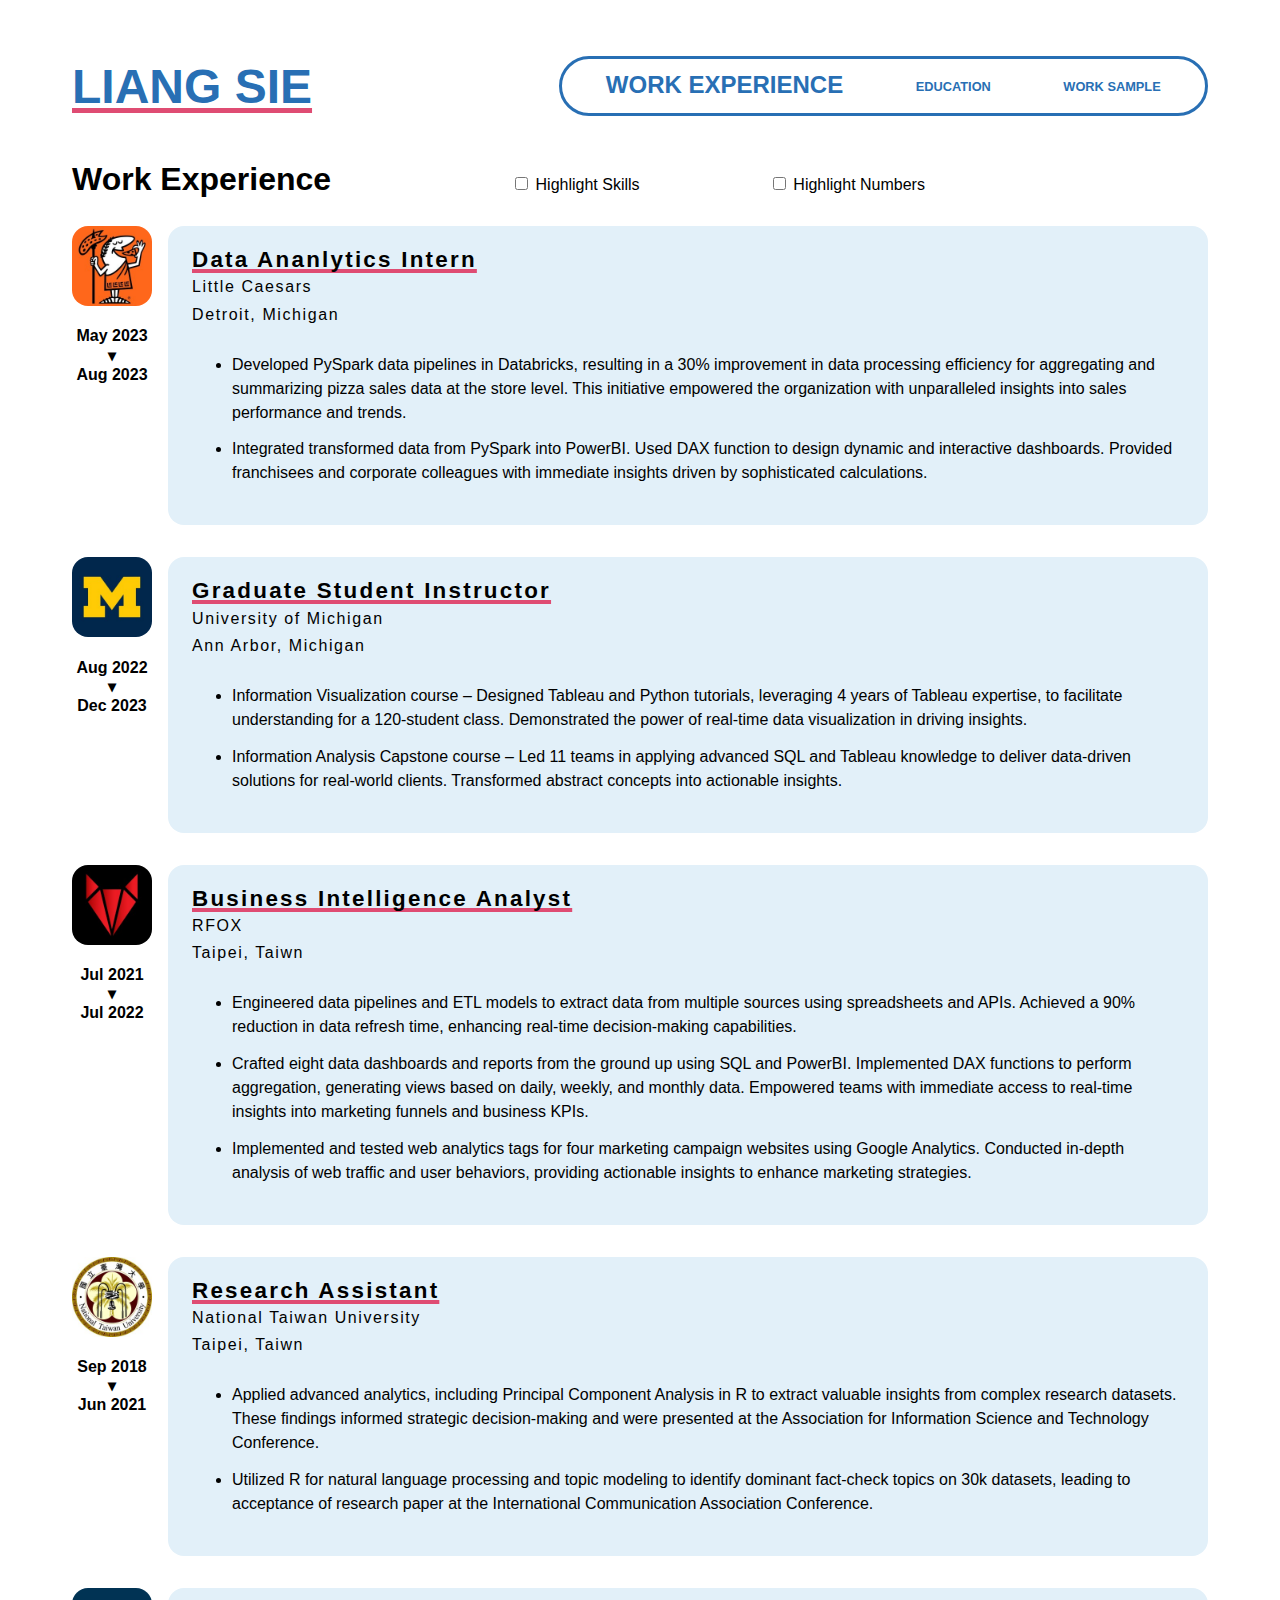
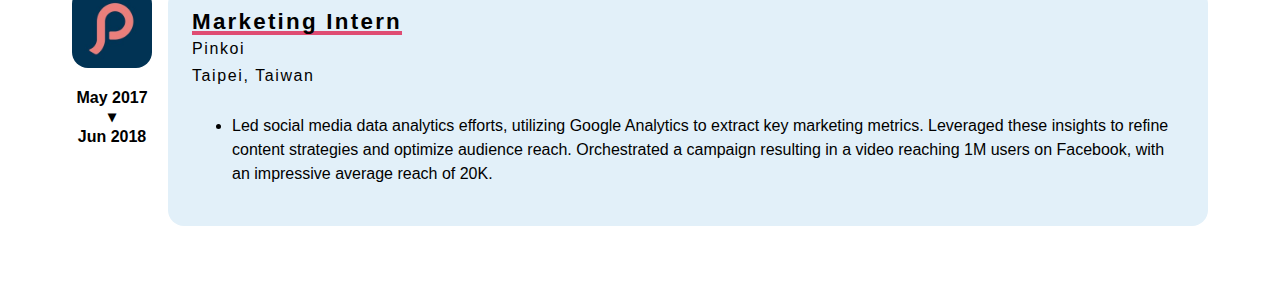
<file: index.html>
<!DOCTYPE html>
<html lang="en">
<head>
    <meta charset="UTF-8">
    <meta name="viewport" content="width=device-width, initial-scale=1.0">
    <link rel="stylesheet" type="text/css" href="css/style.css">
    <title>Liang's Portflio</title>
</head>
<body>
  <div class="skip"><a href="#main">Skip to Main Content</a></div>
    <header>
        <h1>LIANG SIE</h1>
        <span></span>
        <ul class="nav-links">
            <li class="active"><a href="index.html">WORK EXPERIENCE</a></li>
            <li><a href="education.html">EDUCATION</a></li>
            <li><a href="project.html">WORK SAMPLE</a></li>
        </ul>
        
    </header>
   
    <main>
        <script>
            document.addEventListener('DOMContentLoaded', function() {
                const highlightNumbersCheckbox = document.getElementById('highlightNumbersCheckbox');
                const highlightSkillsCheckbox = document.getElementById('highlightSkillsCheckbox');

                const highlightNumbers = () => {
                    const numberElements = document.querySelectorAll('.details ul li .number');
                    numberElements.forEach(element => {
                        element.style.fontWeight = 'bold';
                        element.style.fontSize = "x-large";
                        // element.style.textDecoration = 'underline 0.2em';
                    });
                };

                const highlightSkills = () => {
                    const highlightElements = document.querySelectorAll('.details ul li .skills');
                    highlightElements.forEach(element => {
                        element.style.fontWeight = 'bold';
                        element.style.background = '#B0DDE4';
                    });
                };

                highlightNumbersCheckbox.addEventListener('change', function() {
                    if (this.checked) {
                        highlightNumbers();
                    } else {
                        const numberElements = document.querySelectorAll('.details ul li .number');
                        numberElements.forEach(element => {
                            element.style.fontWeight = 'normal';
                            element.style.fontSize = "1em";
                        });
                    }
                });

                highlightSkillsCheckbox.addEventListener('change', function() {
                    if (this.checked) {
                        highlightSkills();
                    } else {
                        const highlightElements = document.querySelectorAll('.details ul li .skills');
                        highlightElements.forEach(element => {
                            element.style.fontWeight = 'normal';
                            element.style.color = '#000000';
                            element.style.background = 'none';
                        });
                    }
                });
            });
            </script>
        <div class="highlight">
        <h1>Work Experience</h1>
        <label>
            <input type="checkbox" id="highlightSkillsCheckbox"> Highlight Skills
        </label>
        <label>
            <input type="checkbox" id="highlightNumbersCheckbox"> Highlight Numbers
        </label>
    </div>
        <div class="item">
            <div class="image">
              <div>
                <img src="images/LCE.jpeg" alt="Little Caesars Logo" />
                <span>
                May 2023 <br>
                &#9662;<br>
                Aug 2023
                </span>
              </div>
            </div>
            <div class="details">
              <div>
                <h1>Data Ananlytics Intern</h1>
                <h2>Little Caesars</h2>
                <h2>Detroit, Michigan</h2>
                <ul>
                    <li>Developed <span class = 'skills'>PySpark</span> data pipelines in <span class = 'skills'>Databricks</span>, resulting in a <span class = 'number'>30%</span> improvement in data processing efficiency for aggregating
                        and summarizing pizza sales data at the store level. This initiative empowered the organization with unparalleled insights into
                        sales performance and trends.</li>
                    <li>Integrated transformed data from <span class = 'skills'>PySpark</span> into <span class = 'skills'>PowerBI</span>. Used <span class = 'skills'>DAX</span> function to design dynamic and interactive dashboards.
                        Provided franchisees and corporate colleagues with immediate insights driven by sophisticated calculations.</li>
                </ul>
                </div>
            </div>
          </div>
          
          <div class="item">
            <div class="image">
              <div>
                <img src="images/UM.jpeg" alt="UMich Logo" />
                <span>
                    Aug 2022 <br>
                    &#9662;<br>
                    Dec 2023
                    </span>
                  </div>
                </div>
                <div class="details">
                  <div>
                    <h1>Graduate Student Instructor</h1>
                    <h2>University of Michigan</h2>
                    <h2>Ann Arbor, Michigan</h2>
                    <ul>
                        <li>Information Visualization course – Designed <span class = 'skills'>Tableau</span> and <span class = 'skills'>Python</span> tutorials, leveraging 4 years of Tableau expertise, to facilitate
                            understanding for a <span class = 'number'>120</span>-student class. Demonstrated the power of real-time data visualization in driving insights.</li>
                        <li>Information Analysis Capstone course – Led <span class = 'number'>11</span> teams in applying advanced <span class = 'skills'>SQL</span> and <span class = 'skills'>Tableau</span> knowledge to deliver data-driven
                            solutions for real-world clients. Transformed abstract concepts into actionable insights.</li>
                    </ul>
                    </div>
            </div>
          </div>
          
          <div class="item">
            <div class="image">
              <div>
                <img src="images/RFOX.jpeg" alt="RFOX Logo"/>
                <span>
                    Jul 2021 <br>
                    &#9662;<br>
                    Jul 2022
                    </span>
                  </div>
                </div>
                <div class="details">
                  <div>
                    <h1>Business Intelligence Analyst</h1>
                    <h2>RFOX</h2>
                    <h2>Taipei, Taiwn</h2>
                    <ul>
                        <li>Engineered data pipelines and <span class = 'skills'>ETL</span> models to extract data from multiple sources using spreadsheets and <span class = 'skills'>APIs</span>. Achieved a <span class = 'number'>90%</span>
                            reduction in data refresh time, enhancing real-time decision-making capabilities.</li>
                        <li>Crafted <span class = 'number'>eight</span> data dashboards and reports from the ground up using <span class = 'skills'>SQL</span> and <span class = 'skills'>PowerBI</span>. Implemented <span class = 'skills'>DAX</span> functions to
                            perform aggregation, generating views based on daily, weekly, and monthly data. Empowered teams with immediate access to
                            real-time insights into marketing funnels and business KPIs.</li>
                        <li>Implemented and tested web analytics tags for <span class = 'number'>four</span> marketing campaign websites using <span class = 'skills'>Google Analytics</span>. Conducted in-depth
                            analysis of web traffic and user behaviors, providing actionable insights to enhance marketing strategies.</li>
                    </ul>
                    </div>
            </div>
          </div>

          <div class="item">
            <div class="image">
              <div>
                <img src="images/NTU.jpeg" alt="NTU Logo"/>
                <span>
                    Sep 2018 <br>
                    &#9662;<br>
                    Jun 2021
                    </span>
                  </div>
                </div>
                <div class="details">
                  <div>
                    <h1>Research Assistant</h1>
                    <h2>National Taiwan University</h2>
                    <h2>Taipei, Taiwn</h2>
                    <ul>
                        <li>Applied advanced analytics, including Principal Component Analysis in <span class = 'skills'>R</span> to extract valuable insights from complex research
                            datasets. These findings informed strategic decision-making and were presented at the Association for Information Science and
                            Technology Conference.</li>
                        <li>Utilized <span class = 'skills'>R</span> for <span class = 'skills'>natural language processing</span> and topic modeling to identify dominant fact-check topics on <span class = 'number'>30k</span> datasets, leading to
                            acceptance of research paper at the International Communication Association Conference.</li>
                    </ul>
                    </div>
            </div>
          </div>

          <div class="item">
            <div class="image">
              <div>
                <img src="images/Pinkoi.jpeg" alt="Pinkoi Logo"/>
                <span>
                    May 2017 <br>
                    &#9662;<br>
                    Jun 2018
                    </span>
                  </div>
                </div>
                <div class="details">
                  <div>
                    <h1>Marketing Intern</h1>
                    <h2>Pinkoi</h2>
                    <h2>Taipei, Taiwan</h2>
                    <ul>
                        <li>Led social media data analytics efforts, utilizing <span class = 'skills'>Google Analytics</span> to extract key marketing metrics. Leveraged these insights to
                            refine content strategies and optimize audience reach. Orchestrated a campaign resulting in a video reaching <span class = 'number'>1M</span> users on
                            Facebook, with an impressive average reach of 20K.</li>
                    </ul>
                    </div>
            </div>
          </div>
    </main>
</body>
</html>
</file>
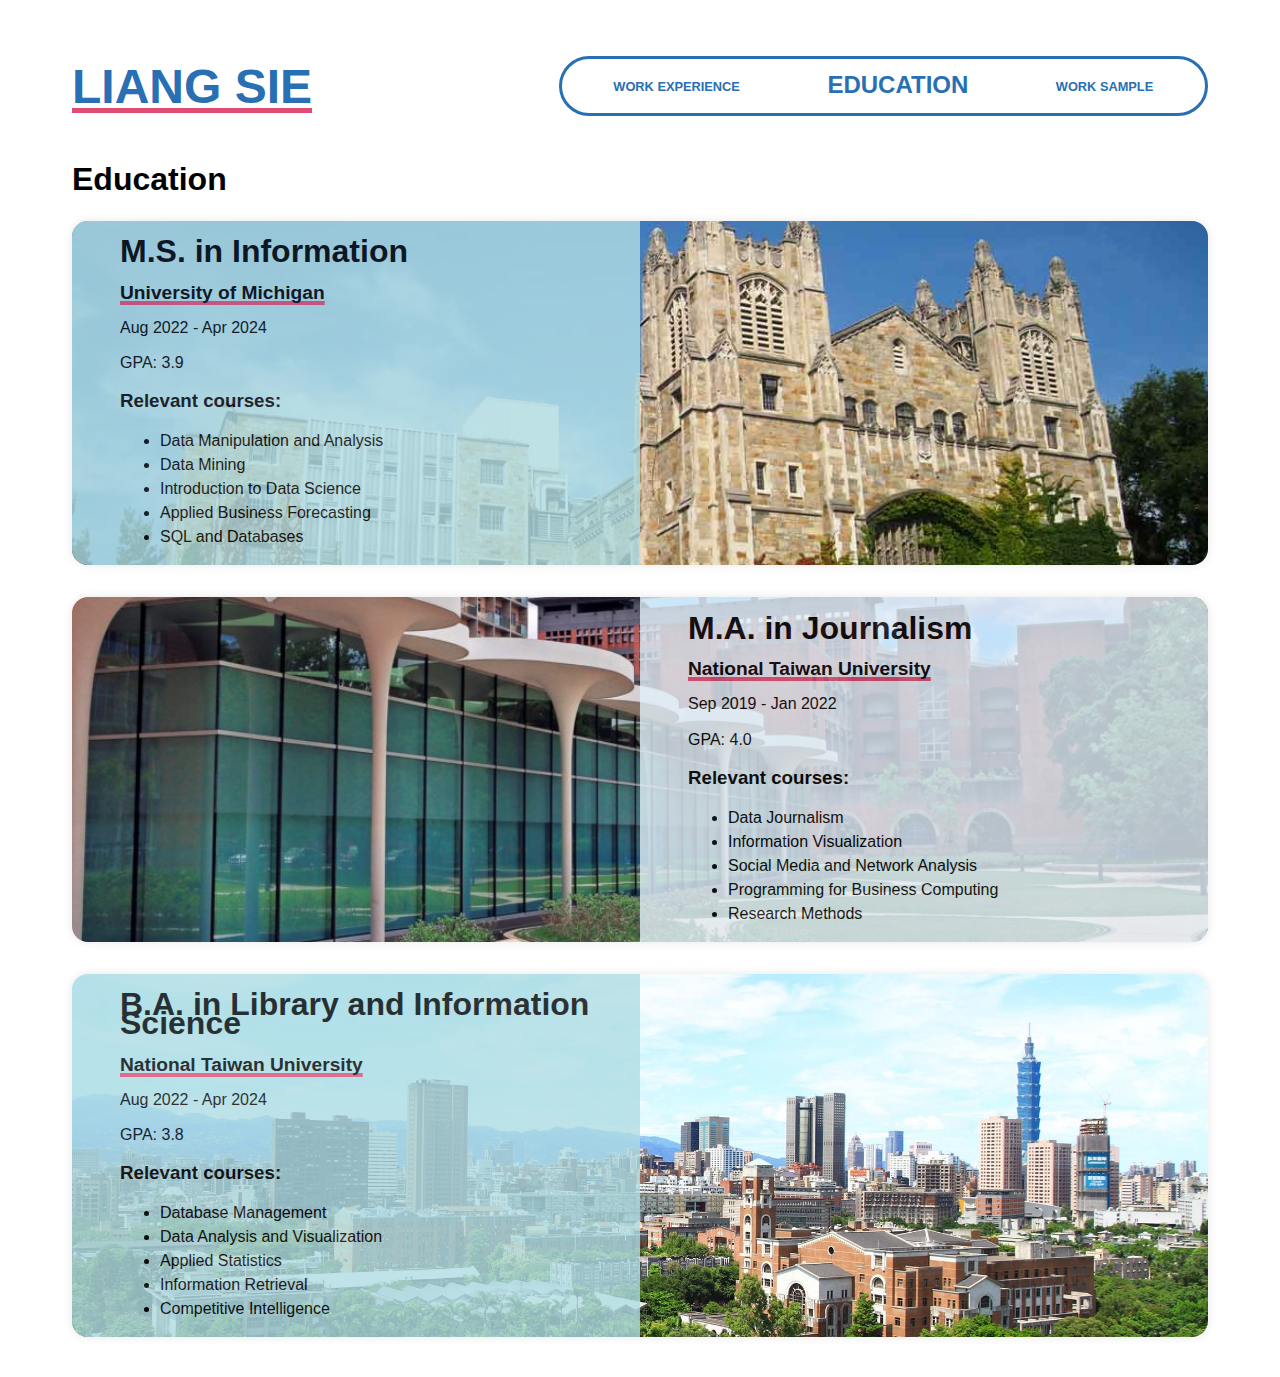
<file: education.html>
<!DOCTYPE html>
<html lang="en">
<head>
    <meta charset="UTF-8">
    <meta name="viewport" content="width=device-width, initial-scale=1.0">
    <link rel="stylesheet" type="text/css" href="css/style.css">
    <title>Liang's Portflio</title>
</head>
<body>
    <div class="skip"><a href="#main">Skip to Main Content</a></div>
    <header>
        <h1>LIANG SIE</h1>
        <span></span>
        <ul class="nav-links">
            <li><a href="index.html">WORK EXPERIENCE</a></li>
            <li class="active"><a href="education.html">EDUCATION</a></li>
            <li><a href="project.html">WORK SAMPLE</a></li>
        </ul>
        
    </header>
   
    <main>
      <h1>Education</h1>
      <div class="education-section" id="education1">
        <div class="grid-container">
          <div class="school-info">
              <h1>M.S. in Information</h1>
              <h2>University of Michigan</h2>
              <p></p>
              <p>Aug 2022 - Apr 2024</p>
              <p>GPA: 3.9</p>
              <h3>Relevant courses:</h3>
              <ul>
                  <li>Data Manipulation and Analysis</li>
                  <li>Data Mining</li>
                  <li>Introduction to Data Science</li>
                  <li>Applied Business Forecasting</li>
                  <li>SQL and Databases</li>
              </ul>
          </div>
      </div> 
      </div>

      <div class="education-section" id="education2">
        <div class="grid-container">
          <div>
          </div>
          <div class="school-info">
              <h1>M.A. in Journalism</h1>
              <h2>National Taiwan University</h2>
              <p>Sep 2019 - Jan 2022</p>
              <p>GPA: 4.0</p>
              <h3>Relevant courses:</h3>
              <ul>
                  <li>Data Journalism</li> 
                  <li>Information Visualization</li>
                  <li>Social Media and Network Analysis</li>
                  <li>Programming for Business Computing</li>
                  <li>Research Methods</li>
              </ul>
          </div>
      </div>
      </div>

      <div class="education-section" id="education3">
        <div class="grid-container">
          <div class="school-info">
              <h1>B.A. in Library and Information Science</h1>
              <h2>National Taiwan University</h2>
              <p>Aug 2022 - Apr 2024</p>
              <p>GPA: 3.8</p>
              <h3>Relevant courses:</h3>
              <ul>
                  <li>Database Management</li>
                  <li>Data Analysis and Visualization</li>
                  <li>Applied Statistics</li>
                  <li>Information Retrieval</li>
                  <li>Competitive Intelligence</li>
              </ul>
          </div>
      </div>
      </div>
    </main>
</body>
</html>
</file>
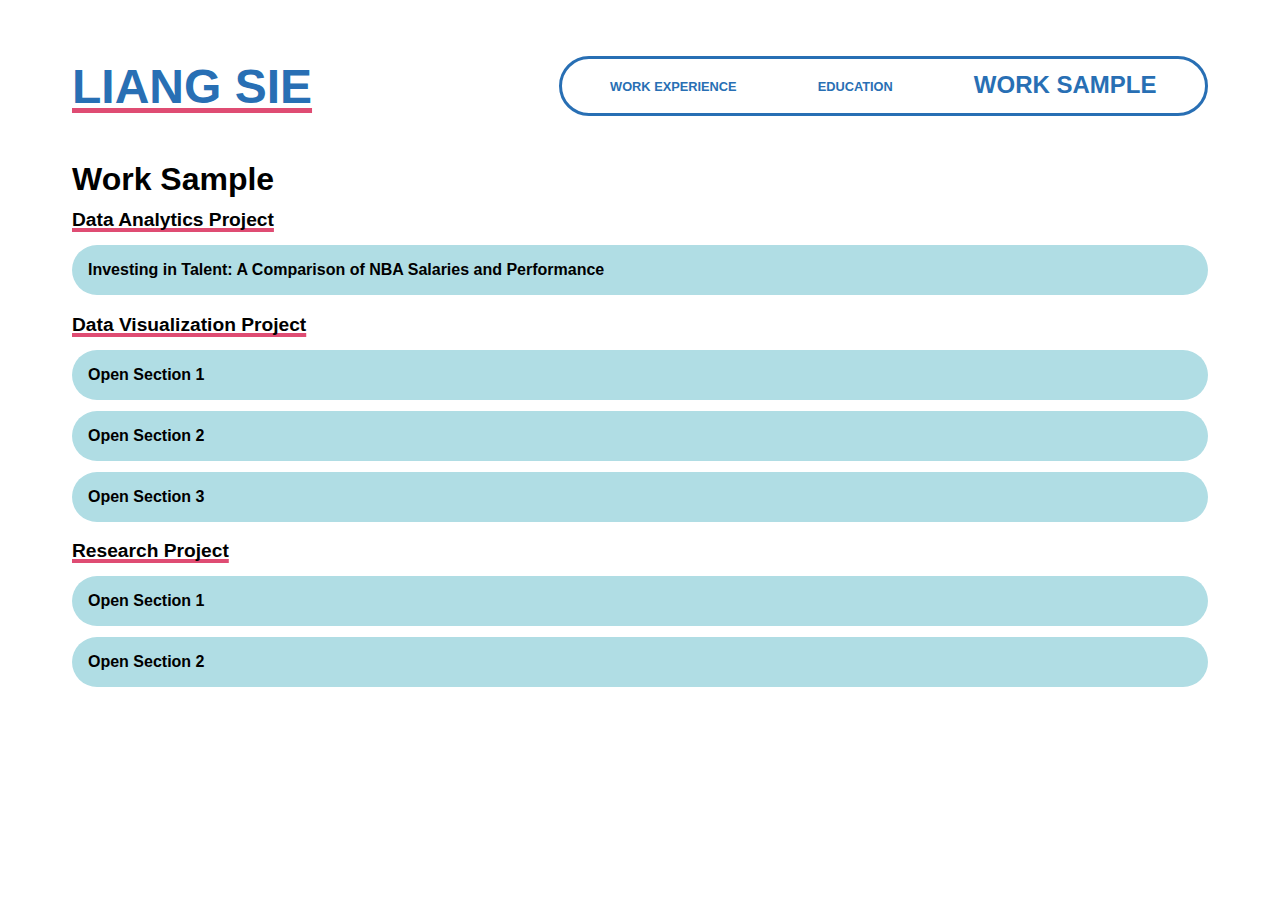
<file: project.html>
<!DOCTYPE html>
<html lang="en">
<head>
    <meta charset="UTF-8">
    <meta name="viewport" content="width=device-width, initial-scale=1.0">
    <link rel="stylesheet" type="text/css" href="css/style.css">
    <title>Liang's Portflio</title>
</head>
<body>
  <div class="skip"><a href="#main">Skip to Main Content</a></div>
    <header>
        <h1>LIANG SIE</h1>
        <span></span>
        <ul class="nav-links">
            <li><a href="index.html">WORK EXPERIENCE</a></li>
            <li><a href="education.html">EDUCATION</a></li>
            <li class="active"><a href="project.html">WORK SAMPLE</a></li>
        </ul>
        
    </header>
   
    <main>
      <h1>Work Sample</h1>
      <h2>Data Analytics Project</h2>
      <button class="collapsible">Investing in Talent: A Comparison of NBA Salaries and Performance</button>
      <div class="content">
        <p>Lorem ipsum dolor sit amet, consectetur adipisicing elit, sed do eiusmod tempor incididunt ut labore et dolore magna aliqua. Ut enim ad minim veniam, quis nostrud exercitation ullamco laboris nisi ut aliquip ex ea commodo consequat.</p>
      </div>

      <h2>Data Visualization Project</h2>
      <button class="collapsible">Open Section 1</button>
      <div class="content">
        <p>Lorem ipsum dolor sit amet, consectetur adipisicing elit, sed do eiusmod tempor incididunt ut labore et dolore magna aliqua. Ut enim ad minim veniam, quis nostrud exercitation ullamco laboris nisi ut aliquip ex ea commodo consequat.</p>
      </div>
      <button class="collapsible">Open Section 2</button>
      <div class="content">
        <p>Lorem ipsum dolor sit amet, consectetur adipisicing elit, sed do eiusmod tempor incididunt ut labore et dolore magna aliqua. Ut enim ad minim veniam, quis nostrud exercitation ullamco laboris nisi ut aliquip ex ea commodo consequat.</p>
      </div>
      <button class="collapsible">Open Section 3</button>
      <div class="content">
        <p>Lorem ipsum dolor sit amet, consectetur adipisicing elit, sed do eiusmod tempor incididunt ut labore et dolore magna aliqua. Ut enim ad minim veniam, quis nostrud exercitation ullamco laboris nisi ut aliquip ex ea commodo consequat.</p>
      </div>

      <h2>Research Project</h2>
      <button class="collapsible">Open Section 1</button>
      <div class="content">
        <p>Lorem ipsum dolor sit amet, consectetur adipisicing elit, sed do eiusmod tempor incididunt ut labore et dolore magna aliqua. Ut enim ad minim veniam, quis nostrud exercitation ullamco laboris nisi ut aliquip ex ea commodo consequat.</p>
      </div>
      <button class="collapsible">Open Section 2</button>
      <div class="content">
        <p>Lorem ipsum dolor sit amet, consectetur adipisicing elit, sed do eiusmod tempor incididunt ut labore et dolore magna aliqua. Ut enim ad minim veniam, quis nostrud exercitation ullamco laboris nisi ut aliquip ex ea commodo consequat.</p>
      </div>

      <script>
      var coll = document.getElementsByClassName("collapsible");
      var i;

      for (i = 0; i < coll.length; i++) {
        coll[i].addEventListener("click", function() {
          this.classList.toggle("active");
          var content = this.nextElementSibling;
          if (content.style.maxHeight){
            content.style.maxHeight = null;
          } else {
            content.style.maxHeight = content.scrollHeight + "px";
          } 
        });
      }
      </script>

      
    </main>
</body>
</html>
</file>
<file: css/style.css>
body {
  background: #FFFFFF;
  color: #000000;
  font-family: Poppins, sans-serif;
  display: flex;
  align-items: stretch;
  justify-content: center;
  flex-direction: column;
  padding: 1em 0.5em;
  line-height: 120%;
}

.nav-links li.active a {
  font-weight: bolder;
  background-color: #ffffff;
  font-size: 1.5em;
  color: #286FB4;
}

h2 {
  font-size: 1.2em;
  text-decoration: underline #DF4C73 0.2em;
  text-decoration-skip-ink: none;
}

.skip a {
  position: absolute;
  top: -40px;
}

.skip a:focus {
  top: 20px;
}

.item {
  display: flex;
}

.item .image {
  padding: 1em 1em 1em 0;
}

.item .image > div {
  position: relative;
  text-align: center;
  line-height: 120%;
  font-weight: bolder;
}

.item .image img {
  border-radius: 1em;
  height: 5em;
}

.item .image span {
  display: block;
  background: #ffffff;
  clear: both;
  padding-top: 1em;
  margin: 0;
}

.item .details {
  position: relative;
  flex-grow: 1;
}

.item .details > div{
  border-radius: 1em;
  padding: 1.5em;
  margin: 1em 0;
  background-color: #E2F0F9;
}

.item .details > div h1 {
  color: #000000;
  text-decoration: underline #DF4C73 0.2em;
  font-size: 1.4em;
  margin: 0;
  padding: 0;
  letter-spacing: 0.1em;
  text-decoration-skip-ink: none;
}

.item .details > div h2 {
  color: #000000;
  font-size: 1em;
  padding-top: 0.5em;
  margin: 0;
  font-weight: 400;
  letter-spacing: 0.1em;
  text-decoration: none;
}
  
.item .details > div ul li {
  margin: 0;
  padding: 0;
  line-height: 150%;
  padding-top: 0.8em;
}

header{
  display: grid;
  grid-template-columns: 3fr 0.5fr 5fr;
  grid-column-gap: 1em;
  padding-bottom: 1em;
  align-items: center;
}

header h1{
  font-size: 3em;
  color: #286FB4;
  text-decoration: underline #DF4C73 0.1em;
  text-underline-offset: 0.1em;
}

.nav-links{
  display: flex;
  align-items: center;
  padding: 0.5em 0.5em;
  border-radius: 5em;
  justify-content: space-around;
  border: #286FB4 0.2em solid;
}
.nav-links li{
  list-style: none;
  margin: 0.5em 1em;
}
.nav-links li a{
  position: relative;
  color: #286FB4;
  font-size: 0.8em;
  font-weight: 500;
  padding: 6px 0;
  text-decoration: none;
  font-weight: 900;
}
.nav-links li a:before{
  content: '';
  position: absolute;
  bottom: 0;
  left: 0;
  height: 3px;
  width: 0%;
  background: #286FB4;
  border-radius: 12px;
  transition: all 0.4s ease;
}
.nav-links li a:hover:before{
  width: 100%;
}
.nav-links li a:before{
  left: 50%;
  transform: translateX(-50%);
}

.highlight {
  display: grid;
  grid-template-columns: 7fr 4fr 4fr 3fr;
  grid-column-gap: 1em;
  align-items: baseline;
}

label{
  font-size: 1em;
}

.school-info:nth-child(odd) {
  background-color: #B0DDE4;
  padding: 0 3em 0 3em;
  margin: 0em;
  border-top-left-radius: 1em;
  border-bottom-left-radius: 1em;
  opacity: 0.8;
}

.school-info:nth-child(even) {
  background-color: #E2F0F9;
  padding: 0 3em 0 3em;
  margin: 0em;
  border-top-right-radius: 1em;
  border-bottom-right-radius: 1em;
  opacity: 0.8;
}

.education-section {
  margin: 0 auto;
  border-radius: 1em;
  box-shadow: 0 0 10px rgba(0, 0, 0, 0.1);
  background-repeat: no-repeat;
  background-size: cover;
  background-position: center;
  margin-top: 2em;
  cursor: pointer;
}

.grid-container {
  display: grid;
  grid-template-columns: 1fr 1fr;
  column-gap: 0;
}

.education-section ul li {
  line-height: 150%;
}

#education1{
  position: relative;
  background-image: url('../images/um_campus.jpeg');
  background-color: #E2F0F9;
}

#education2 {
position: relative;
background-image: url('../images/ntu_campus.jpeg');
background-color: #E2F0F9;
}

#education3{
position: relative;
background-image: url('../images/ntu_campus_1.jpeg');
background-color: #E2F0F9;
}

#education1 .grid-container,
#education2 .grid-container,
#education3 .grid-container {
  position: relative;
  z-index: 1;
}

#education1 .school-info,
#education3 .school-info {
  background-color: #B0DDE4;
  padding: 0 3em;
  margin: 0;
  border-top-left-radius: 1em;
  border-bottom-left-radius: 1em;
  opacity: 0.8;
  transition: transform 0.3s ease;
}

#education1:hover .school-info,
#education3:hover .school-info {
  transform: translateX(100%);
  border-top-left-radius: 0em;
  border-bottom-left-radius: 0em;
  border-top-right-radius: 1em;
  border-bottom-right-radius: 1em;
}

#education2 .school-info {
  background-color: #E2F0F9;
  padding: 0 3em;
  margin: 0;
  border-top-right-radius: 1em;
  border-bottom-right-radius: 1em;
  opacity: 0.8;
  transition: transform 0.3s ease;
}

#education2:hover .school-info{
  transform: translateX(-100%);
  border-top-right-radius: 0em;
  border-bottom-right-radius: 0em;
  border-top-left-radius: 1em;
  border-bottom-left-radius: 1em;
}

.collapsible {
  background-color: #B0DDE4;
  cursor: pointer;
  font-weight: bold;
  padding: 1em;
  width: 100%;
  border: none;
  text-align: left;
  outline: none;
  font-size: 1em;
  border-radius: 2em;
  margin-bottom: 0.2em;
}

.active, .collapsible:hover {
  background-color: #B0DDE4;
}

.content {
  padding: 0 1em;
  max-height: 0;
  overflow: hidden;
  transition: max-height 0.2s ease-out;
  background-color: #E2F0F9;
  border-radius: 0.5em;
  margin-bottom: 0.5em;
}

@media screen and (min-width: 800px) {
  body {
    padding: 2em 4em;
  }
  header h1{
    font-size: 3em;
    color: #286FB4;
    text-decoration: underline #DF4C73 0.1em;
    text-underline-offset: 0.1em;
    background-color: #FFFFFF;
    margin: 0;
    padding: 0;
    border-radius: 0;
  }
}
</file>
